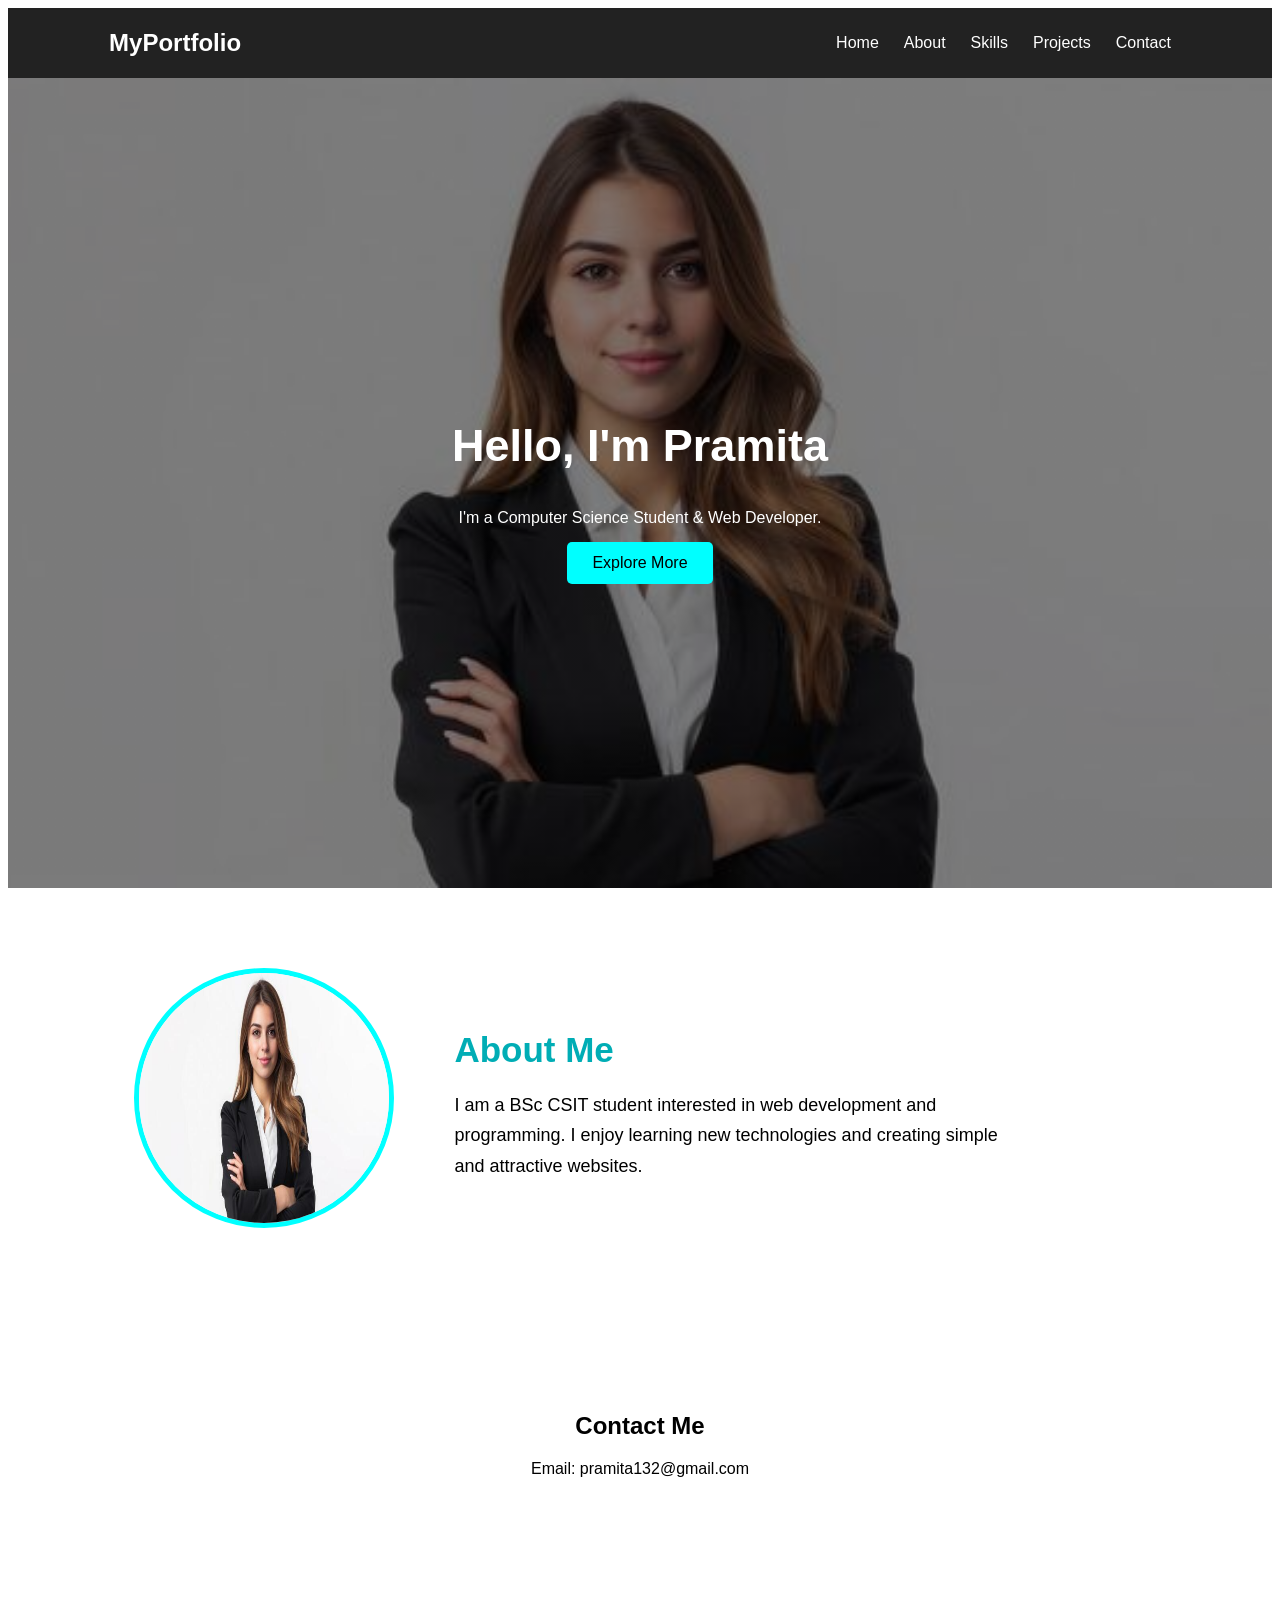
<file: index.html>
<!DOCTYPE html>
<html lang="en">
<head>
    <meta charset="UTF-8">
    <meta name="viewport" content="width=device-width, initial-scale=1.0">
    <title>My Portfolio</title>

    <link rel="stylesheet" href="style.css">
</head>

<body>
    <nav>
        <h2>MyPortfolio</h2>

        <ul>
            <li><a href="#home">Home</a></li>
            <li><a href="#about">About</a></li>
            <li><a href="#skills">Skills</a></li>
            <li><a href="#projects">Projects</a></li>
            <li><a href="#contact">Contact</a></li>
        </ul>
    </nav>

    <section id="home" class="home">
        <div>
            <h1>Hello, I'm <span>Pramita</span></h1>
            <p>I'm a Computer Science Student & Web Developer.</p>
            <a href="#about" class="btn">Explore More</a>
        </div>
    </section>

   
    <section id="about" class="about">

        <div class="about-photo">
            <img src="girl.jpg" alt="Juli's Photo">
        </div>

        <div class="about-text">
            <h1>About Me</h1>

            <p>
                I am a BSc CSIT student interested in web development
                and programming. I enjoy learning new technologies
                and creating simple and attractive websites.
            </p>
        </div>

    </section>

    
    <section id="contact">
        <h1>Contact Me</h1>
        <p>Email: pramita132@gmail.com</p>
    </section>

</body>
</html>
</file>
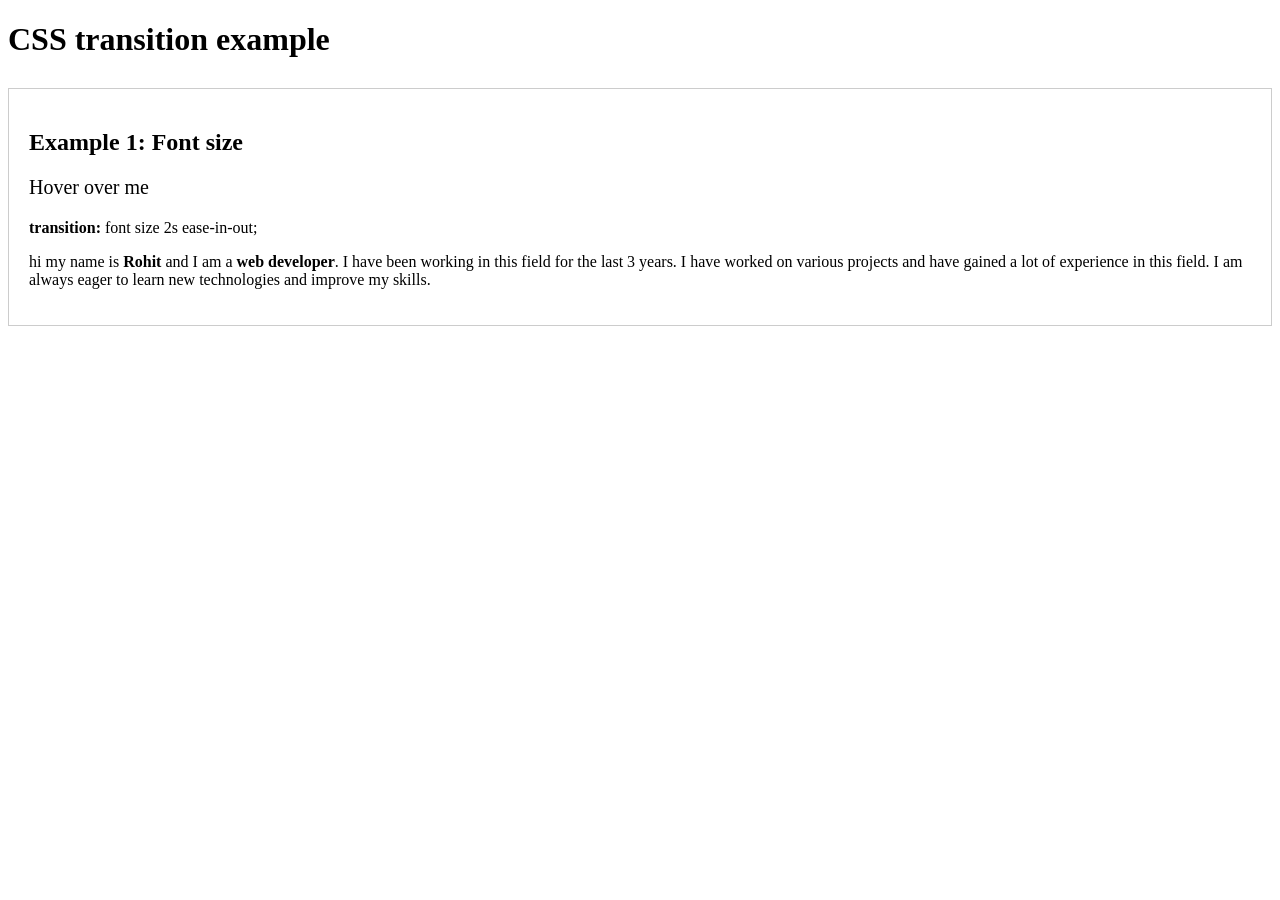
<file: index1.html>
<!DOCTYPE html>
<html lang="en">
<head>
    <meta charset="UTF-8">
    <meta name="viewport" content="width=device-width, initial-scale=1.0">
    <title>Document</title>
    <link rel="stylesheet" href="style1.css">
</head>
<body>
    <h1> CSS transition example</h1>
    <div class="example">
        <h2>Example 1: Font size</h2>
        <p class="text1">
            Hover over me
        </p>
<p>
    <b>
        transition:
    </b>
    font size 2s ease-in-out;
</p>
<p>
    hi my name is <b>Rohit</b> and I am a <b>web developer</b>. I have been working in this field for the last 3 years. I have worked on various projects and have gained a lot of experience in this field. I am always eager to learn new technologies and improve my skills.
</p>
    </div>
</body>
</html>
</file>
<file: style.css>
. {
    margin: 0;
    padding: 0;
    box-sizing: border-box;
}

html {
    scroll-behavior: smooth;
}

body {
    font-family: Arial, sans-serif;
}


nav {
    height: 70px;
    background: #222;

    display: flex;
    align-items: center;
    justify-content: space-between;

    padding: 0 8%;

    position: sticky;
    top: 0;
}

nav h2 {
    color: white;
}

nav ul {
    display: flex;
    list-style: none;
    gap: 25px;
}

nav a {
    color: white;
    text-decoration: none;
}

nav a:hover {
    color: black;
}


.home {
    height: 90vh;

    display: flex;
    align-items: center;
    justify-content: center;

    text-align: center;

    background-image:
        linear-gradient(rgba(0,0,0,0.5), rgba(0,0,0,0.5)),
        url("girl.jpg");

    background-size: cover;
    background-position: center;

    color: white;
}

.home h1 {
    font-size: 45px;
}

.home span {
    color:white;
}

.home p {
    margin: 15px 0;
}


.btn {
    display: inline-block;
    padding: 12px 25px;
    background: cyan;
    color: black;
    text-decoration: none;
    border-radius: 5px;
}

.btn:hover {
    background: cyan;
}


#about {
    display: flex;
    align-items: center;
    padding: 80px 10%;
    gap: 60px;
    background:white;
}


.about-photo img {
    width: 250px;
    height: 250px;
    border-radius: 50%;
    border: 5px solid cyan;
}


.about-text {
    max-width: 550px;
}

.about-text h1 {
    font-size: 35px;
    color: #00adb5;

    margin-bottom: 20px;
}

.about-text p {
    font-size: 18px;
    line-height: 1.7;
}


 

#contact {
    min-height: 40vh;
    text-align: center;
    padding: 80px 10%;
}

#contact h1 {
    color: black;
    margin-bottom: 20px;
}
</file>
<file: style1.css>
.example { 
margin: 30px 0;
padding: 20px;
border: 1px solid #ccc;
}
.text1 {
    font-size: 20px;
    transition: font-size 2s ease-in-out 0.2s;
}
.text1:hover {
    font-size: 50px;
}
</file>
